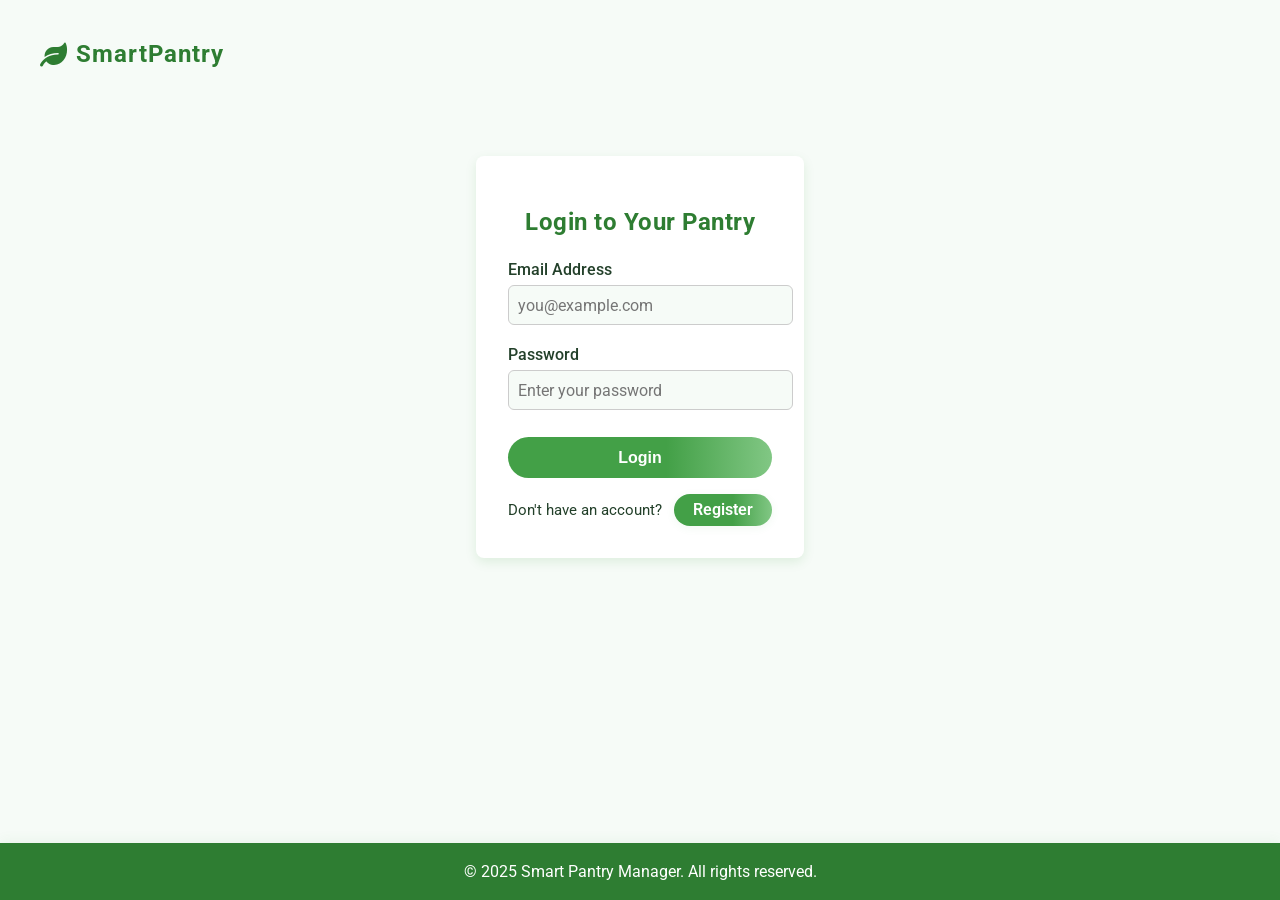
<file: login.html>
<!DOCTYPE html>
<html lang="en">

<head>
  <meta charset="UTF-8" />
  <meta name="viewport" content="width=device-width, initial-scale=1.0" />
  <title>Login - Smart Pantry Manager</title>
  <link rel="stylesheet" href="styles.css" />
  <link rel="stylesheet" href="https://cdnjs.cloudflare.com/ajax/libs/font-awesome/5.15.3/css/all.min.css" />
  <link href="https://fonts.googleapis.com/css2?family=Roboto:wght@400;500;700&display=swap" rel="stylesheet" />
  <style>
    .login-container {
      max-width: 400px;
      margin: 4rem auto;
      padding: 2rem;
      background: #ffffff;
      box-shadow: 0 4px 12px rgba(0, 128, 0, 0.1);
      border-radius: 8px;
    }

    .login-container h2 {
      text-align: center;
      margin-bottom: 1.5rem;
      color: #2e7d32;
    }

    .form-group {
      margin-bottom: 1.2rem;
    }

    .form-group label {
      display: block;
      margin-bottom: 0.4rem;
      font-weight: 500;
      color: #23402a;
    }

    .form-group input {
      width: 100%;
      padding: 0.6rem;
      border: 1px solid #ccc;
      border-radius: 4px;
      font-family: inherit;
      font-size: 1rem;
    }

    .form-group input:focus {
      border-color: #43a047;
      outline: none;
    }

    .login-button {
      width: 100%;
      padding: 0.7rem;
      background: linear-gradient(90deg, #43a047 60%, #81c784 100%);
      color: #fff;
      border: none;
      border-radius: 24px;
      font-size: 1rem;
      font-weight: bold;
      cursor: pointer;
      transition: background 0.3s ease;
    }

    .login-button:hover {
      background: linear-gradient(90deg, #388e3c 60%, #66bb6a 100%);
    }

    .login-footer {
      text-align: center;
      margin-top: 1rem;
      font-size: 0.95rem;
    }

    .login-footer a {
      color: #2e7d32;
      text-decoration: none;
      font-weight: 500;
    }

    .login-footer a:hover {
      text-decoration: underline;
    }
  </style>
</head>

<body>

  <div class="login-logo">
    <a href="index.html" class="logo"><i class="fas fa-leaf"></i> SmartPantry</a>
  </div>

  <div class="login-container">
    <h2>Login to Your Pantry</h2>
    <form id="login-form" action="/Smart-Pantry_manager/login.php" method="post">
      <div class="form-group">
        <label for="email">Email Address</label>
        <input type="email" id="email" name="email" required placeholder="you@example.com" />
      </div>
      <div class="form-group">
        <label for="password">Password</label>
        <input type="password" id="password" name="password" required placeholder="Enter your password" />
      </div>
      <button type="submit" class="login-button">Login</button>
    </form>
    <div class="login-footer">
      Don't have an account?
      <a href="register.html" class="button register-link">Register</a>
    </div>
  </div>

  <footer class="footer">
    <div class="container">
      <span>&copy; 2025 Smart Pantry Manager. All rights reserved.</span>
    </div>
  </footer>

  <script>
    document.getElementById('login-form').onsubmit = async function (e) {
      e.preventDefault();
      const email = document.getElementById('email').value;
      const password = document.getElementById('password').value;
      const res = await fetch('login.php', {
        method: 'POST',
        headers: { 'Content-Type': 'application/json' },
        body: JSON.stringify({ email, password })
      });
      const data = await res.json();
      if (data.success) {
        alert('Login successful! Welcome, ' + data.username);
        window.location.href = 'pantry_mgt.html';
      } else {
        alert(data.message || 'Login failed');
      }
    };
  </script>

</body>

</html>
</file>
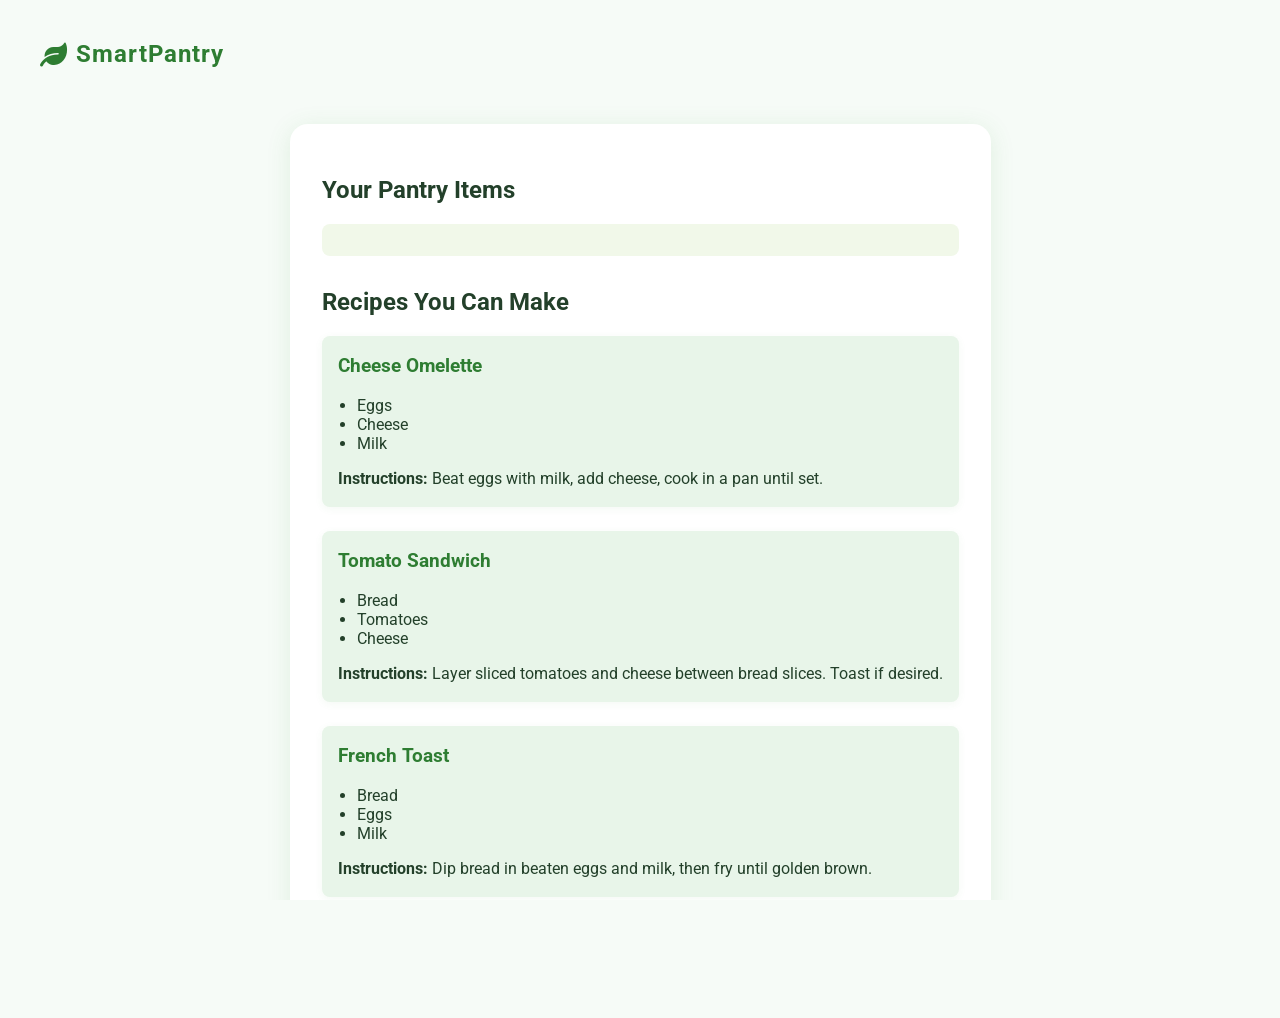
<file: recipes.html>
<!DOCTYPE html>
<html lang="en">

<head>
  <meta charset="UTF-8">
  <meta name="viewport" content="width=device-width, initial-scale=1.0">
  <title>Your Recipes - Smart Pantry Manager</title>
  <link rel="stylesheet" href="styles.css">
  <link rel="stylesheet" href="https://cdnjs.cloudflare.com/ajax/libs/font-awesome/5.15.3/css/all.min.css" />
  <link href="https://fonts.googleapis.com/css2?family=Roboto:wght@400;500;700&display=swap" rel="stylesheet" />
</head>

<body>
  <div class="login-logo">
    <a href="index.html" class="logo"><i class="fas fa-leaf"></i> SmartPantry</a>
  </div>
  <div class="recipes-container">
    <h2>Your Pantry Items</h2>
    <ul class="pantry-items-list" id="pantryItemsList">
      <!-- Items will be loaded here dynamically -->
    </ul>

    <h2>Recipes You Can Make</h2>
    <div class="recipes-list">
      <div class="recipe-card">
        <h3>Cheese Omelette</h3>
        <ul>
          <li>Eggs</li>
          <li>Cheese</li>
          <li>Milk</li>
        </ul>
        <p><strong>Instructions:</strong> Beat eggs with milk, add cheese, cook in a pan until set.</p>
      </div>
      <div class="recipe-card">
        <h3>Tomato Sandwich</h3>
        <ul>
          <li>Bread</li>
          <li>Tomatoes</li>
          <li>Cheese</li>
        </ul>
        <p><strong>Instructions:</strong> Layer sliced tomatoes and cheese between bread slices. Toast if desired.</p>
      </div>
      <div class="recipe-card">
        <h3>French Toast</h3>
        <ul>
          <li>Bread</li>
          <li>Eggs</li>
          <li>Milk</li>
        </ul>
        <p><strong>Instructions:</strong> Dip bread in beaten eggs and milk, then fry until golden brown.</p>
      </div>
    </div>
  </div>
  <footer class="footer">
    <div class="container">
      <span>&copy; 2025 Smart Pantry Manager. All rights reserved.</span>
    </div>
  </footer>
  <script>
    function getTimeRemaining(expirationDate) {
      const now = new Date();
      const exp = new Date(expirationDate);
      const total = exp - now;
      if (total <= 0) return { days: 0, hours: 0, mins: 0, secs: 0, expired: true };
      const days = Math.floor(total / (1000 * 60 * 60 * 24));
      const hours = Math.floor((total / (1000 * 60 * 60)) % 24);
      const mins = Math.floor((total / (1000 * 60)) % 60);
      const secs = Math.floor((total / 1000) % 60);
      return { days, hours, mins, secs, expired: false };
    }

    async function fetchPantryItems() {
      const res = await fetch('pantry_items.php');
      const items = await res.json();
      const list = document.getElementById('pantryItemsList');
      list.innerHTML = '';
      if (!items.length) {
        list.innerHTML = '<li style="color:#888;">Your added pantry items will appear here.</li>';
        return;
      }
      items.forEach(item => {
        const li = document.createElement('li');
        li.innerHTML = `<span class="item-name">${item.item_name}</span>
        <span class="exp-timer" data-exp="${item.expiration_date}"></span>`;
        list.appendChild(li);
      });
      updateTimers();
    }

    function updateTimers() {
      document.querySelectorAll('.exp-timer').forEach(span => {
        const expDate = span.getAttribute('data-exp');
        if (!expDate) {
          span.textContent = '';
          return;
        }
        const { days, hours, mins, secs, expired } = getTimeRemaining(expDate);
        span.textContent = expired
          ? ' (Expired)'
          : ` (Expires in ${days}d ${hours}h ${mins}m ${secs}s)`;
      });
      setTimeout(updateTimers, 1000);
    }

    fetchPantryItems();

    // Listen for pantry updates from other tabs/pages
    if (window.localStorage) {
      window.addEventListener('storage', function (e) {
        if (e.key === 'pantry-updated') {
          fetchPantryItems();
        }
      });
    }
  </script>
</body>

</html>
</file>
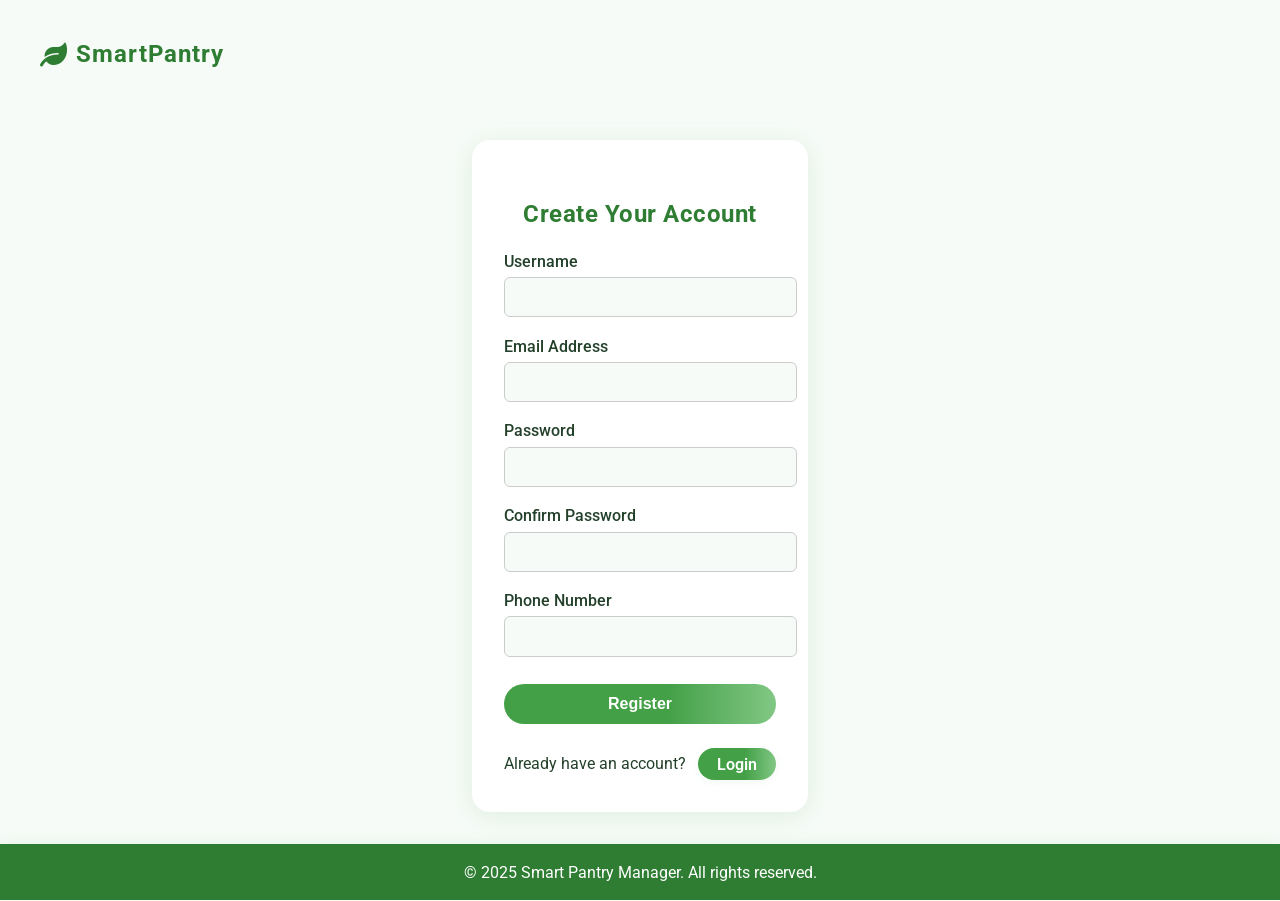
<file: register.html>
<!DOCTYPE html>
<html lang="en">

<head>
    <meta charset="UTF-8">
    <meta name="viewport" content="width=device-width, initial-scale=1.0">
    <title>Register into Smart Pantry</title>
    <link rel="stylesheet" href="styles.css">
    <link rel="stylesheet" href="https://cdnjs.cloudflare.com/ajax/libs/font-awesome/5.15.3/css/all.min.css" />
    <link href="https://fonts.googleapis.com/css2?family=Roboto:wght@400;500;700&display=swap" rel="stylesheet" />
</head>

<body>
    <div class="login-logo">
        <a href="index.html" class="logo"><i class="fas fa-leaf"></i> SmartPantry</a>
    </div>
    <div class="register-container">
        <h2>Create Your Account</h2>
        <form id="registerForm">
            <div class="form-group">
                <label for="username">Username</label>
                <input type="text" id="username" name="username" required>
            </div>
            <div class="form-group">
                <label for="email">Email Address</label>
                <input type="email" id="email" name="email" required>
            </div>
            <div class="form-group">
                <label for="password">Password</label>
                <input type="password" id="password" name="password" required>
            </div>
            <div class="form-group">
                <label for="confirm_password">Confirm Password</label>
                <input type="password" id="confirm_password" name="confirm_password" required>
            </div>
            <div class="form-group">
                <label for="phone">Phone Number</label>
                <input type="tel" id="phone" name="phone" required>
            </div>
            <button type="submit" class="login-button">Register</button>
        </form>
        <div class="login-footer">
            Already have an account?
            <a href="login.html" class="button register-link">Login</a>
        </div>
    </div>
    <footer class="footer">
        <div class="container">
            <span>&copy; 2025 Smart Pantry Manager. All rights reserved.</span>
        </div>
    </footer>
    <script>
        document.getElementById('registerForm').addEventListener('submit', async function (e) {
            e.preventDefault();
            const data = {
                username: document.getElementById('username').value,
                email: document.getElementById('email').value,
                password: document.getElementById('password').value,
                phone: document.getElementById('phone').value
            };
            const response = await fetch('/Smart-Pantry_manager/register.php', {
                method: 'POST',
                headers: { 'Content-Type': 'application/json' },
                body: JSON.stringify(data)
            });
            const result = await response.json();
            if (result.success) {
                alert('Registration successful!');
                // Optionally redirect:
                // window.location.href = '/Smart-Pantry_manager/login.html';
            } else {
                alert(result.message);
            }
        });
    </script>

</body>

</html>
</file>
<file: styles.css>
/* === General Styles (Affects all pages: index.html, login.html, register.html, etc.) === */
html, body {
  width: 100%;
  min-width: 0;
  max-width: 100vw;
  overflow-x: hidden;
  box-sizing: border-box;
}

body {
  font-family: 'Roboto', Arial, sans-serif;
  margin: 0;
  background: #f6fbf7;
  color: #23402a;
}

/* === Navbar (index.html) === */
.navbar {
  position: sticky;
  top: 0;
  background: #2e7d32;
  color: #fff;
  box-shadow: 0 2px 8px rgba(44, 62, 80, 0.07);
  z-index: 100;
  margin-top: 0;
  border-radius: 0;
}

.navbar .container {
  display: flex;
  align-items: center;
  justify-content: space-between;
  padding: 0.7rem 2rem;
}

.logo {
  font-size: 1.7rem;
  font-weight: 700;
  color: #fff;
  text-decoration: none;
  letter-spacing: 1px;
  display: flex;
  align-items: center;
  gap: 0.5rem;
}

.nav-links {
  display: flex;
  align-items: center;
}

.nav-links a {
  color: #e8f5e9;
  text-decoration: none;
  margin-left: 1.5rem;
  font-weight: 500;
  transition: color 0.2s;
}

.nav-links a:hover {
  color: #b2dfdb;
}

.nav-links .button,
.button {
  background: linear-gradient(90deg, #43a047 60%, #81c784 100%);
  color: #fff !important;
  border: none;
  border-radius: 24px;
  padding: 0.5rem 1.3rem;
  margin-left: 1.2rem;
  font-weight: 600;
  box-shadow: 0 2px 8px rgba(67, 160, 71, 0.08);
  transition: background 0.2s, box-shadow 0.2s;
  text-decoration: none;
  display: inline-block;
}

.nav-links .button:hover,
.button:hover {
  background: linear-gradient(90deg, #388e3c 60%, #66bb6a 100%);
  box-shadow: 0 4px 16px rgba(67, 160, 71, 0.15);
  color: #fff !important;
}

/* === Hero Section (index.html) === */
.hero {
  background: linear-gradient(120deg, #e8f5e9 60%, #c8e6c9 100%);
  padding: 4rem 0 3rem 0;
  text-align: center;
  margin-top: 2rem;
  box-shadow: 0 2px 12px rgba(67, 160, 71, 0.07);
  border-radius: 0;
}

.hero h1 {
  font-size: 2.7rem;
  font-weight: 700;
  color: #2e7d32;
  margin-bottom: 1rem;
}

.hero p {
  font-size: 1.25rem;
  color: #388e3c;
  margin-bottom: 2rem;
}

.cta-button {
  font-size: 1.1rem;
  padding: 0.7rem 2.2rem;
}

/* === Features Section (index.html) === */
.features-flex {
  display: flex;
  flex-wrap: wrap;
  gap: 2rem;
  justify-content: space-between;
  align-items: stretch;
}

.feature-card {
  flex: 1;
  min-width: 220px;
  background: #f1f8e9;
  border-radius: 0;
  padding: 2rem 1.2rem;
  margin: 0.5rem 0;
  box-shadow: 0 2px 8px rgba(67, 160, 71, 0.06);
  text-align: center;
  transition: box-shadow 0.2s;
}

.feature-card:hover {
  box-shadow: 0 6px 24px rgba(67, 160, 71, 0.13);
}

.feature-icon {
  font-size: 2.2rem;
  color: #388e3c;
  margin-bottom: 0.7rem;
}

/* === Section Styles (index.html) === */
.section {
  padding: 3rem 0;
  background: #fff;
  box-shadow: 0 2px 12px rgba(67, 160, 71, 0.07);
  border-radius: 0;
  margin: 2rem 0;
}

.section:nth-child(even) {
  background: #f1f8e9;
}

.section h2 {
  color: #388e3c;
  font-size: 2rem;
  margin-bottom: 0.7rem;
}

.section p {
  color: #23402a;
  font-size: 1.1rem;
}

/* === Team Section (index.html) === */
.team-flex {
  display: flex;
  gap: 2rem;
  flex-wrap: wrap;
  justify-content: center;
  align-items: flex-start;
}

.team-member {
  flex: 1;
  min-width: 180px;
  max-width: 220px;
  background: #e8f5e9;
  border-radius: 0;
  text-align: center;
  padding: 1.5rem 1rem;
  margin: 0.5rem 0;
  box-shadow: 0 2px 8px rgba(67, 160, 71, 0.06);
}

.team-member img {
  width: 80px;
  border-radius: 50%;
  border: 3px solid #81c784;
  margin-bottom: 0.7rem;
}

.team-member h4 {
  margin: 0.5rem 0 0 0;
  color: #2e7d32;
}

.team-member p {
  margin: 0;
  color: #388e3c;
  font-size: 1rem;
}

/* === Login Page Styles (login.html) === */
.login-logo {
  width: 100%;
  display: flex;
  justify-content: flex-start;
  align-items: center;
  padding: 2.5rem 0 1.5rem 2.5rem;
}

.login-logo .logo {
  font-size: 1.5rem;
  font-weight: 700;
  color: #2e7d32;
  text-decoration: none;
  letter-spacing: 1px;
  display: flex;
  align-items: center;
  gap: 0.5rem;
}

.login-container {
  max-width: 400px;
  margin: 3rem auto 2rem auto;
  padding: 2.5rem 2rem 2rem 2rem;
  background: #fff;
  box-shadow: 0 4px 24px rgba(67, 160, 71, 0.13);
  border-radius: 18px;
  display: flex;
  flex-direction: column;
  align-items: stretch;
}

.login-container h2 {
  text-align: center;
  margin-bottom: 1.5rem;
  color: #2e7d32;
  font-weight: 700;
  letter-spacing: 0.5px;
}

.form-group {
  margin-bottom: 1.2rem;
}

.form-group label {
  display: block;
  margin-bottom: 0.4rem;
  font-weight: 500;
  color: #23402a;
}

.form-group input {
  width: 100%;
  padding: 0.6rem;
  border: 1px solid #ccc;
  border-radius: 6px;
  font-family: inherit;
  font-size: 1rem;
  background: #f6fbf7;
  transition: border-color 0.2s;
}

.form-group input:focus {
  border-color: #43a047;
  outline: none;
}

.login-button {
  width: 100%;
  padding: 0.7rem;
  background: linear-gradient(90deg, #43a047 60%, #81c784 100%);
  color: #fff;
  border: none;
  border-radius: 24px;
  font-size: 1rem;
  font-weight: bold;
  cursor: pointer;
  transition: background 0.3s ease;
  margin-top: 0.5rem;
}

.login-button:hover {
  background: linear-gradient(90deg, #388e3c 60%, #66bb6a 100%);
}

.login-footer {
  text-align: center;
  margin-top: 1.5rem;
  font-size: 0.97rem;
}

.login-footer .register-link {
  margin-left: 0.5rem;
  padding: 0.4rem 1.2rem;
  font-size: 1rem;
  border-radius: 24px;
  background: linear-gradient(90deg, #43a047 60%, #81c784 100%);
  color: #fff !important;
  text-decoration: none;
  font-weight: 600;
  transition: background 0.2s;
  display: inline-block;
}

.login-footer .register-link:hover {
  background: linear-gradient(90deg, #388e3c 60%, #66bb6a 100%);
  color: #fff !important;
}

/* === Container Utility (all pages) === */
.container {
  max-width: 1100px;
  margin: 0 auto;
  padding: 0 1.5rem;
  box-sizing: border-box;
}

/* === Footer (all pages) === */
.footer {
  background: #2e7d32;
  color: #fff;
  text-align: center;
  padding: 1.2rem 0;
  margin-top: 2rem;
  border-radius: 0;
  box-shadow: 0 -2px 12px rgba(67, 160, 71, 0.07);
}

/* === Sticky Footer (all pages) === */
html, body {
  height: 100%;
}

body {
  min-height: 100vh;
  display: flex;
  flex-direction: column;
}

.footer {
  margin-top: auto;
}

/* === Responsive (all pages) === */
@media (max-width: 900px) {
  .features-flex,
  .team-flex {
    flex-direction: column;
    gap: 1.5rem;
  }
}

@media (max-width: 700px) {
  .navbar .container,
  .container {
    flex-direction: column;
    align-items: flex-start;
    padding: 0.7rem 1rem;
  }
  .nav-links {
    margin-top: 0.7rem;
    flex-direction: column;
    gap: 0.5rem;
  }
  .hero h1 {
    font-size: 2rem;
  }
  .section h2 {
    font-size: 1.3rem;
  }
  .login-container {
    padding: 1.2rem 0.7rem 1.2rem 0.7rem;
    margin: 2rem 0.5rem 1rem 0.5rem;
  }
  .login-logo {
    padding: 1.2rem 0 0.7rem 1.2rem;
  }
}

/* === Register Page Styles (register.html) === */
.register-container {
  max-width: 400px;
  margin: 3rem auto 2rem auto;
  padding: 2.5rem 2rem 2rem 2rem;
  background: #fff;
  box-shadow: 0 4px 24px rgba(67, 160, 71, 0.13);
  border-radius: 18px;
  display: flex;
  flex-direction: column;
  align-items: stretch;
}

.register-container h2 {
  text-align: center;
  margin-bottom: 1.5rem;
  color: #2e7d32;
  font-weight: 700;
  letter-spacing: 0.5px;
}

.register-container form {
  width: 100%;
}

.form-group {
  margin-bottom: 1.2rem;
}

.form-group label {
  display: block;
  margin-bottom: 0.4rem;
  font-weight: 500;
  color: #23402a;
}

.form-group input[type="text"],
.form-group input[type="email"],
.form-group input[type="password"] {
  width: 100%;
  padding: 0.6rem;
  border: 1px solid #ccc;
  border-radius: 6px;
  font-family: inherit;
  font-size: 1rem;
  background: #f6fbf7;
  transition: border-color 0.2s;
}

.form-group input:focus {
  border-color: #43a047;
  outline: none;
}

fieldset.form-group {
  border: 1px solid #e0e0e0;
  border-radius: 6px;
  padding: 1rem;
  margin-bottom: 1.2rem;
  background: #f6fbf7;
}

fieldset.form-group legend {
  font-weight: 600;
  color: #388e3c;
  margin-bottom: 0.5rem;
}

.login-button {
  width: 100%;
  padding: 0.7rem;
  background: linear-gradient(90deg, #43a047 60%, #81c784 100%);
  color: #fff;
  border: none;
  border-radius: 24px;
  font-size: 1rem;
  font-weight: bold;
  cursor: pointer;
  transition: background 0.3s ease;
  margin-top: 0.5rem;
}

.login-button:hover {
  background: linear-gradient(90deg, #388e3c 60%, #66bb6a 100%);
}

.login-footer {
  text-align: center;
  margin-top: 1.5rem;
  font-size: 0.97rem;
}

.login-footer .register-link {
  margin-left: 0.5rem;
  padding: 0.4rem 1.2rem;
  font-size: 1rem;
  border-radius: 24px;
  background: linear-gradient(90deg, #43a047 60%, #81c784 100%);
  color: #fff !important;
  text-decoration: none;
  font-weight: 600;
  transition: background 0.2s;
  display: inline-block;
}

.login-footer .register-link:hover {
  background: linear-gradient(90deg, #388e3c 60%, #66bb6a 100%);
  color: #fff !important;
}

/* Responsive for register page */
@media (max-width: 700px) {
  .register-container {
    padding: 1.2rem 0.7rem 1.2rem 0.7rem;
    margin: 2rem 0.5rem 1rem 0.5rem;
  }
  .login-logo {
    padding: 1.2rem 0 0.7rem 1.2rem;
  }
}


/* === Pantry Management Page Styles (pantry_mgt.html) === */
.pantry-header {
  display: flex;
  justify-content: space-between;
  align-items: center;
  padding: 2rem 2rem 1rem 2rem;
}

.pantry-container {
  max-width: 500px;
  margin: 2rem auto;
  background: #fff;
  box-shadow: 0 4px 24px rgba(67, 160, 71, 0.13);
  border-radius: 18px;
  padding: 2rem;
}

.pantry-form-fields {
  display: flex;
  gap: 1.5rem;
  flex-wrap: wrap;
  align-items: flex-end;
  margin-bottom: 1.5rem;
}

.pantry-form-fields input[type="text"],
.pantry-form-fields input[type="date"] {
  flex: 1 1 120px;
  padding: 0.5rem;
  border: 1px solid #ccc;
  border-radius: 6px;
  font-size: 1rem;
  background: #f6fbf7;
}

.pantry-items-list {
  margin-bottom: 1rem;
}

.pantry-item-preview {
  background: #e8f5e9;
  border: 1px solid #b2dfdb;
  border-radius: 6px;
  padding: 0.5rem 1rem;
  margin-bottom: 0.5rem;
  display: flex;
  justify-content: space-between;
  align-items: center;
}

.pantry-list-section {
  max-width: 700px;
  margin: 2rem auto;
  background: #fff;
  box-shadow: 0 4px 24px rgba(67, 160, 71, 0.13);
  border-radius: 18px;
  padding: 2rem;
}

.pantry-list-item {
  display: flex;
  align-items: center;
  justify-content: space-between;
  background: #f1f8e9;
  border: 1px solid #b2dfdb;
  border-radius: 6px;
  padding: 0.7rem 1rem;
  margin-bottom: 0.7rem;
}

.pantry-list-item .days-remaining {
  font-weight: bold;
  color: #2e7d32;
}

.pantry-list-item input[type="checkbox"] {
  margin-right: 1rem;
}

@media (max-width: 700px) {
  .pantry-container, .pantry-list-section {
    padding: 1rem 0.5rem;
    margin: 1rem 0.2rem;
  }
  .pantry-header {
    flex-direction: column;
    gap: 1rem;
    padding: 1rem 0.5rem 0.5rem 0.5rem;
  }
}


/* === Pantry Management Page Styles (pantry_mgt.html) === */
.pantry-header {
  display: flex;
  justify-content: flex-end;
  align-items: center;
  padding: 2rem 2rem 1rem 2rem;
}

.pantry-container {
  max-width: 500px;
  margin: 2rem auto;
  background: #fff;
  box-shadow: 0 4px 24px rgba(67, 160, 71, 0.13);
  border-radius: 18px;
  padding: 2rem;
}

.pantry-form-fields {
  display: flex;
  gap: 1.5rem;
  margin-bottom: 1.5rem;
  flex-wrap: wrap;
}

.pantry-form-fields input[type="text"],
.pantry-form-fields input[type="date"] {
  flex: 1 1 120px;
  padding: 0.5rem;
  border: 1px solid #ccc;
  border-radius: 6px;
  font-size: 1rem;
  background: #f6fbf7;
}

.pantry-list-section {
  margin-top: 2rem;
  background: #f1f8e9;
  border-radius: 12px;
  padding: 1.5rem 1rem;
  box-shadow: 0 2px 8px rgba(67, 160, 71, 0.06);
}

.pantry-list-section h3 {
  margin-top: 0;
  color: #2e7d32;
}

@media (max-width: 700px) {
  .pantry-container, .pantry-list-section {
    padding: 1rem 0.5rem;
    margin: 1rem 0.2rem;
  }
  .pantry-header {
    flex-direction: column;
    gap: 1rem;
    padding: 1rem 0.5rem 0.5rem 0.5rem;
  }
}


/* === Recipes Page Styles (recipes.html) === */
.recipes-container {
  max-width: 700px;
  margin: 2rem auto;
  background: #fff;
  box-shadow: 0 4px 24px rgba(67, 160, 71, 0.13);
  border-radius: 18px;
  padding: 2rem;
}

.pantry-items-list {
  list-style: disc inside;
  background: #f1f8e9;
  border-radius: 8px;
  padding: 1rem 1.5rem;
  margin-bottom: 2rem;
  color: #23402a;
}

.recipes-list {
  display: flex;
  flex-direction: column;
  gap: 1.5rem;
}

.recipe-card {
  background: #e8f5e9;
  border-radius: 8px;
  box-shadow: 0 2px 8px rgba(67, 160, 71, 0.06);
  padding: 1.2rem 1rem;
}

.recipe-card h3 {
  margin-top: 0;
  color: #2e7d32;
}

.recipe-card ul {
  margin: 0.5rem 0 1rem 0;
  padding-left: 1.2rem;
}

.recipe-card p {
  margin: 0;
  color: #23402a;
}

@media (max-width: 700px) {
  .recipes-container {
    padding: 1rem 0.5rem;
    margin: 1rem 0.2rem;
  }
}


.back-button {
  display: inline-block;
  margin-bottom: 1.5rem;
  padding: 0.5rem 1.3rem;
  background: linear-gradient(90deg, #43a047 60%, #81c784 100%);
  color: #fff !important;
  border: none;
  border-radius: 24px;
  font-weight: 600;
  text-decoration: none;
  font-size: 1rem;
  box-shadow: 0 2px 8px rgba(67, 160, 71, 0.08);
  transition: background 0.2s, box-shadow 0.2s;
}

.back-button:hover {
  background: linear-gradient(90deg, #388e3c 60%, #66bb6a 100%);
  color: #fff !important;
  box-shadow: 0 4px 16px rgba(67, 160, 71, 0.15);
}
</file>
